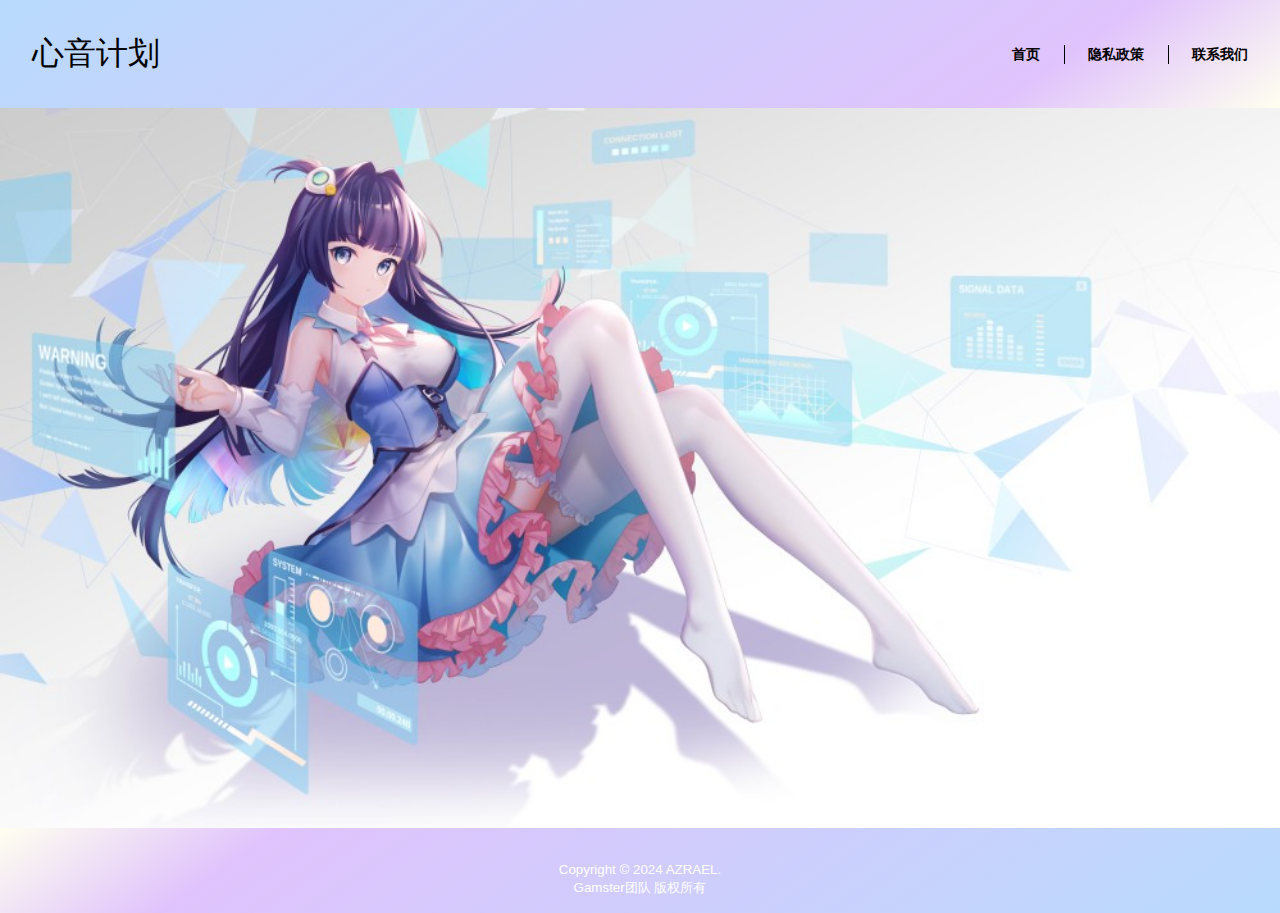
<file: index.html>
<!DOCTYPE html>
<html lang="zh-cmn-Hans">
  <head>
    <meta charset="UTF-8" />
    <meta http-equiv="X-UA-Compatible" content="IE=edge" />
    <meta name="viewport" content="width=device-width, initial-scale=1.0" />
    <title>心音计划</title>
    <link rel="stylesheet" href="style.css" />
    <link rel="icon" type="image/x-icon" href="./img/azrael_icon_108x108.png">
    <link rel="stylesheet" href="https://fonts.googleapis.com/css?family=Sofia&effect=neon">
  </head>
  <body>
    <header class="header07 header-linear">
      <input id="nav-input" type="checkbox" class="nav-hidden" />
      <label id="menu-btn" for="nav-input"><span></span></label>
      <div>
        <!--<img src="./img/logo-black.svg" alt="心音计划标识" />-->
        <p class="font-effect-neon">心音计划</p>
      </div>
      <nav class="nav">
        <ul class="item">
          <li class="list">
            <a href="https://pendorarock.github.io/xinyinjihua/">首页</a>
          </li>
          <li class="list">
            <a href="https://pendorarock.github.io/xinyinjihua/privacy.html">隐私政策</a>
          </li>
          <li class="list">
            <a href="https://pendorarock.github.io/xinyinjihua/contact.html">联系我们</a>
          </li>
        </ul>
      </nav>
    </header>
    <div class="fv-container"></div>

    <footer class="footer01">
    	<div>
    		<p class="copyright"><small>Copyright © 2024 AZRAEL.</small></p>
      		<p class="copyright"><small>Gamster团队 版权所有</small></p>
    	</div>
    </footer>
  </body>
</html>
</file>
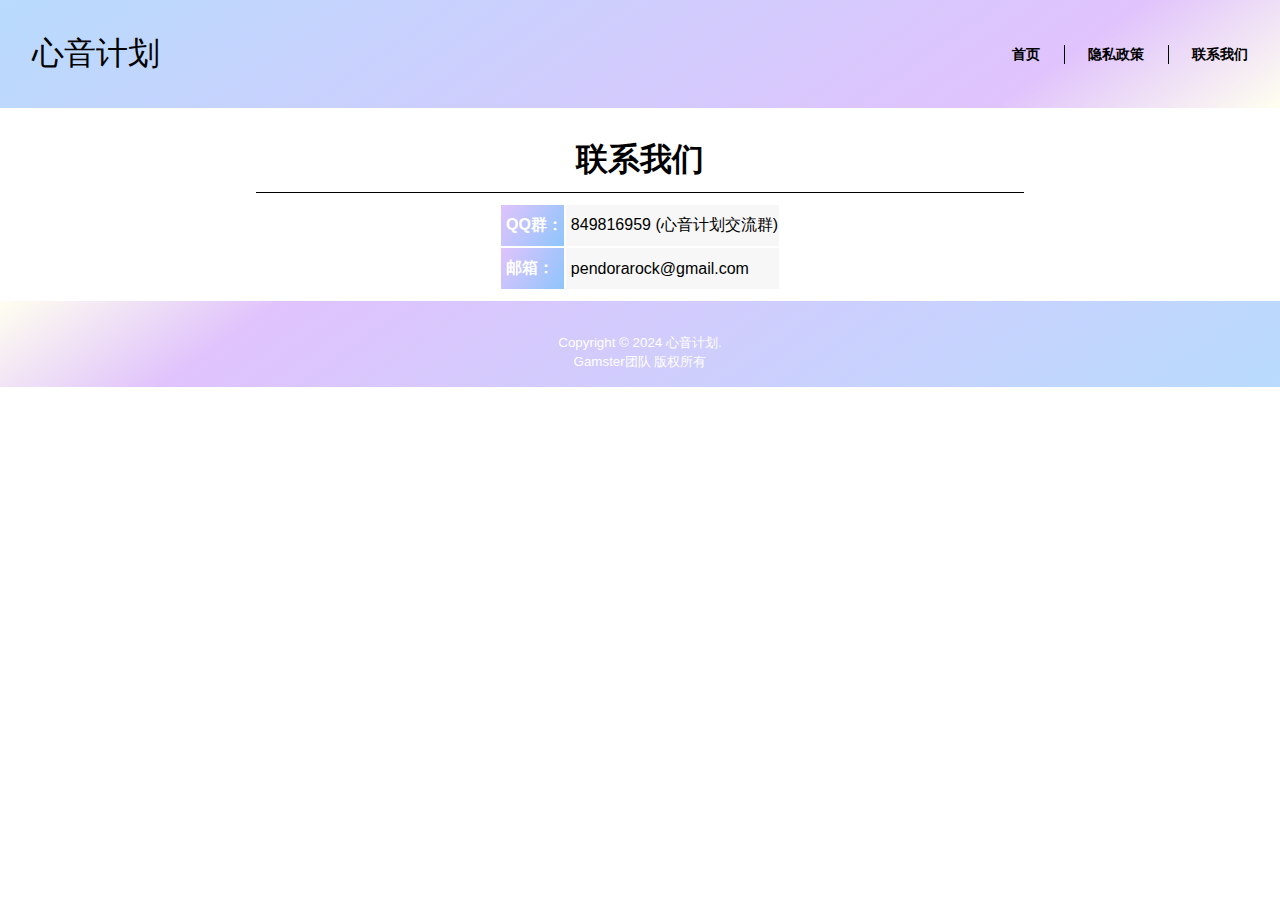
<file: contact.html>
<!DOCTYPE html>
<html lang="zh-cmn-Hans">
  <head>
    <meta charset="UTF-8" />
    <meta http-equiv="X-UA-Compatible" content="IE=edge" />
    <meta name="viewport" content="width=device-width, initial-scale=1.0" />
    <title>联系我们</title>
    <link rel="stylesheet" href="style.css" />
    <link rel="icon" type="image/x-icon" href="./img/azraelf_icon_108x108.png">
    <link rel="stylesheet" href="https://fonts.googleapis.com/css?family=Sofia&effect=neon">
  </head>
  <body>
    <header class="header07 header-linear">
      <input id="nav-input" type="checkbox" class="nav-hidden" />
      <label id="menu-btn" for="nav-input"><span></span></label>
      <div>
        <!--<img src="./img/logo-black.svg" alt="心音计划标识" />-->
        <p class="font-effect-neon">心音计划</p>
      </div>
      <nav class="nav">
        <ul class="item">
          <li class="list">
            <a href="https://pendorarock.github.io/xinyinjihua/">首页</a>
          </li>
          <li class="list">
            <a href="https://pendorarock.github.io/xinyinjihua/privacy.html">隐私政策</a>
          </li>
          <li class="list">
            <a href="https://pendorarock.github.io/xinyinjihua/contact.html">联系我们</a>
          </li>
        </ul>
      </nav>
    </header>

    <div class="grid-contact">
      <div></div>
      <div>
        <h1 class="contact">联系我们</h1>
        <table class="contact">
          <tr>
            <th>QQ群：</th>
            <td>849816959 (心音计划交流群)</td>
          </tr>
          <tr>
            <th>邮箱：</th>
            <td>pendorarock@gmail.com</td>
          </tr>
        </table>
      </div>
      <div></div>
    </div>

    <footer class="footer01">
    	<div>
    		<p class="copyright"><small>Copyright © 2024 心音计划.</small></p>
      		<p class="copyright"><small>Gamster团队 版权所有</small></p>
    	</div>
    </footer>
  </body>
</html>
</file>
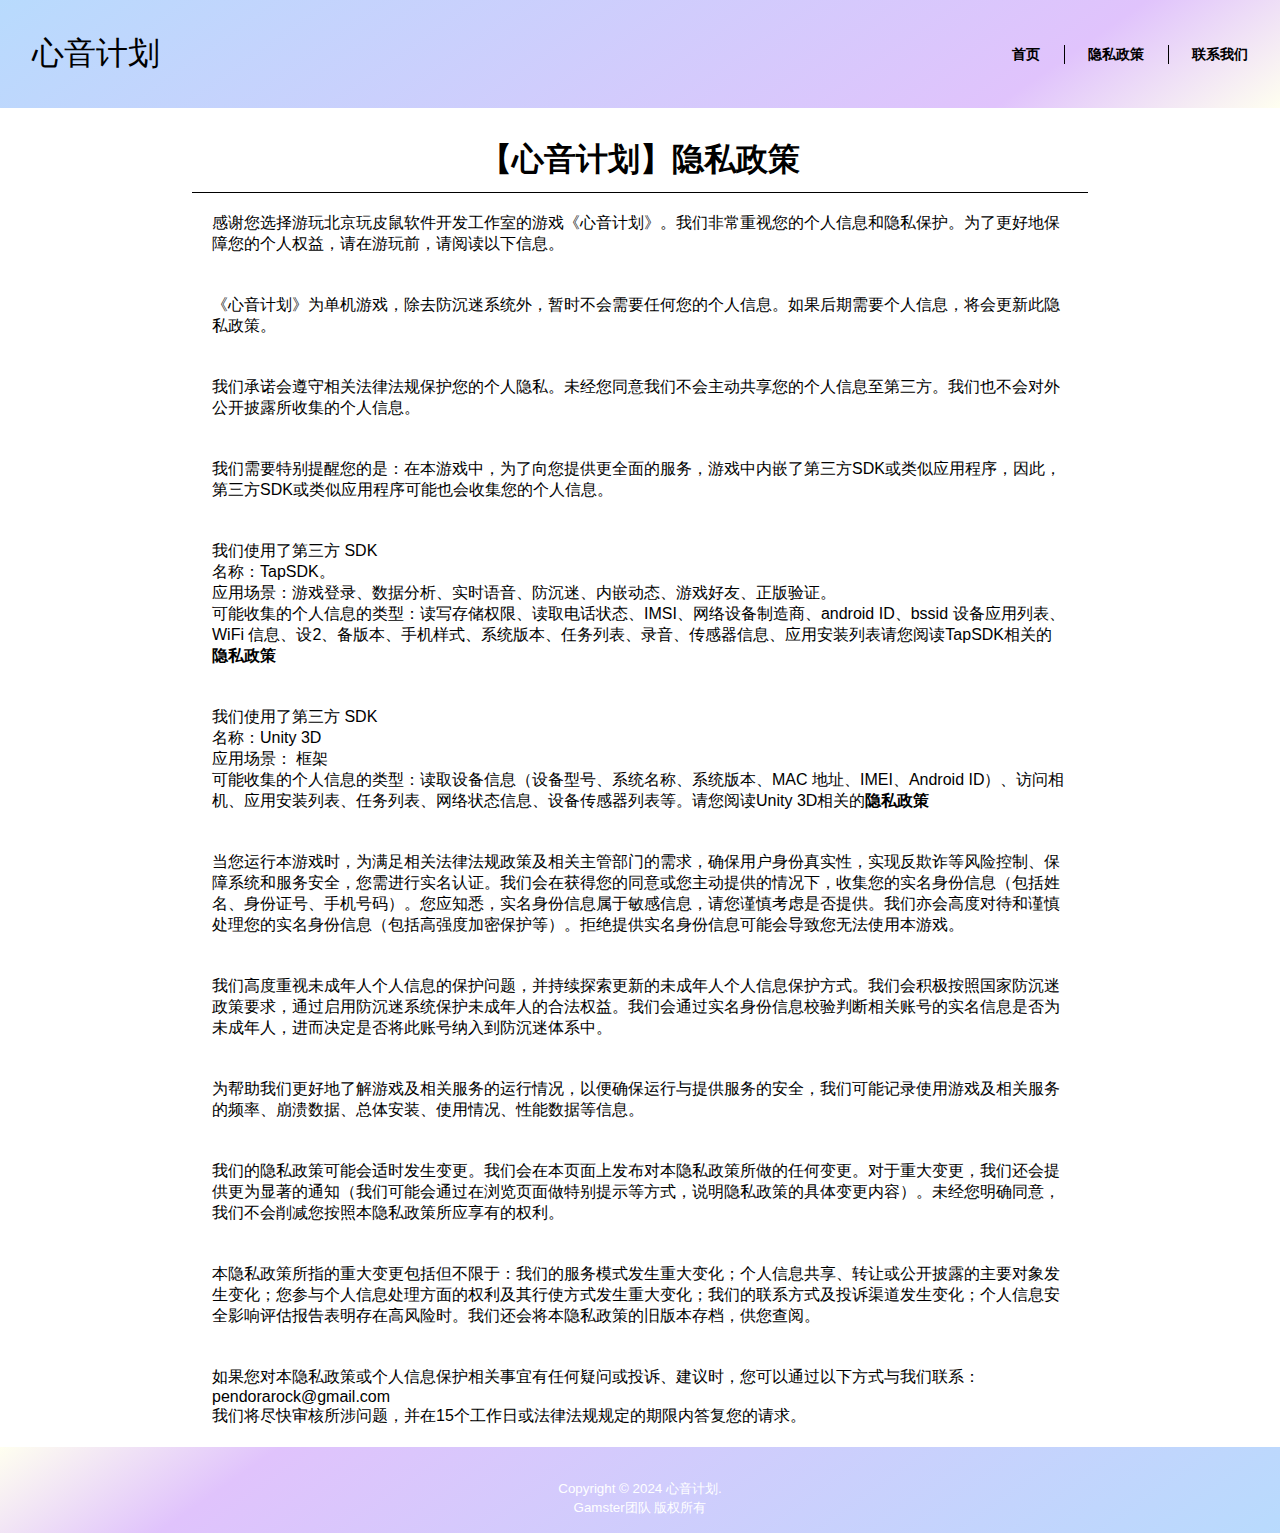
<file: privacy.html>
<!DOCTYPE html>
<html lang="zh-cmn-Hans">
  <head>
    <meta charset="UTF-8" />
    <meta http-equiv="X-UA-Compatible" content="IE=edge" />
    <meta name="viewport" content="width=device-width, initial-scale=1.0" />
    <title>隐私政策</title>
    <link rel="stylesheet" href="style.css" />
    <link rel="icon" type="image/x-icon" href="./img/azrael_icon_108x108.png">
    <link rel="stylesheet" href="https://fonts.googleapis.com/css?family=Sofia&effect=neon">
  </head>
  <body>
    <header class="header07 header-linear">
      <input id="nav-input" type="checkbox" class="nav-hidden" />
      <label id="menu-btn" for="nav-input"><span></span></label>
      <div>
        <!--<img src="./img/logo-black.svg" alt="心音计划标识" />-->
        <p class="font-effect-neon">心音计划</p>
      </div>
      <nav class="nav">
        <ul class="item">
          <li class="list">
            <a href="https://pendorarock.github.io/xinyinjihua/">首页</a>
          </li>
          <li class="list">
            <a href="https://pendorarock.github.io/xinyinjihua/privacy.html">隐私政策</a>
          </li>
          <li class="list">
            <a href="https://pendorarock.github.io/xinyinjihua/contact.html">联系我们</a>
          </li>
        </ul>
      </nav>
    </header>
    
    <div class="grid-privacy">
      <div></div>
      <div>
        <h1 class="privacy">【心音计划】隐私政策</h1>
        <p class="privacy">感谢您选择游玩北京玩皮鼠软件开发工作室的游戏《心音计划》。我们非常重视您的个人信息和隐私保护。为了更好地保障您的个人权益，请在游玩前，请阅读以下信息。</p>

        <p class="privacy">《心音计划》为单机游戏，除去防沉迷系统外，暂时不会需要任何您的个人信息。如果后期需要个人信息，将会更新此隐私政策。</p>

        <p class="privacy">我们承诺会遵守相关法律法规保护您的个人隐私。未经您同意我们不会主动共享您的个人信息至第三方。我们也不会对外公开披露所收集的个人信息。</p>

        <p class="privacy">我们需要特别提醒您的是：在本游戏中，为了向您提供更全面的服务，游戏中内嵌了第三方SDK或类似应用程序，因此，第三方SDK或类似应用程序可能也会收集您的个人信息。</p>

        <p class="privacy">
          我们使用了第三方 SDK<br />
          名称：TapSDK。<br />
          应用场景：游戏登录、数据分析、实时语音、防沉迷、内嵌动态、游戏好友、正版验证。<br />
          可能收集的个人信息的类型：读写存储权限、读取电话状态、IMSI、网络设备制造商、android ID、bssid 设备应用列表、WiFi 信息、设2、备版本、手机样式、系统版本、任务列表、录音、传感器信息、应用安装列表请您阅读TapSDK相关的<a href="https://developer.taptap.com/docs/sdk/start/agreement/" target="_blank"><strong>隐私政策</strong></a></p>

        <p class="privacy">
          我们使用了第三方 SDK<br />
          名称：Unity 3D<br />
          应用场景： 框架<br />
          可能收集的个人信息的类型：读取设备信息（设备型号、系统名称、系统版本、MAC 地址、IMEI、Android ID）、访问相机、应用安装列表、任务列表、网络状态信息、设备传感器列表等。请您阅读Unity 3D相关的<a href="https://unity.com/cn/legal/privacy-policy" target="_blank"><strong>隐私政策</strong></a></p>

        <p class="privacy">当您运行本游戏时，为满足相关法律法规政策及相关主管部门的需求，确保用户身份真实性，实现反欺诈等风险控制、保障系统和服务安全，您需进行实名认证。我们会在获得您的同意或您主动提供的情况下，收集您的实名身份信息（包括姓名、身份证号、手机号码）。您应知悉，实名身份信息属于敏感信息，请您谨慎考虑是否提供。我们亦会高度对待和谨慎处理您的实名身份信息（包括高强度加密保护等）。拒绝提供实名身份信息可能会导致您无法使用本游戏。</p>

        <p class="privacy">我们高度重视未成年人个人信息的保护问题，并持续探索更新的未成年人个人信息保护方式。我们会积极按照国家防沉迷政策要求，通过启用防沉迷系统保护未成年人的合法权益。我们会通过实名身份信息校验判断相关账号的实名信息是否为未成年人，进而决定是否将此账号纳入到防沉迷体系中。</p>
        <p class="privacy">为帮助我们更好地了解游戏及相关服务的运行情况，以便确保运行与提供服务的安全，我们可能记录使用游戏及相关服务的频率、崩溃数据、总体安装、使用情况、性能数据等信息。</p>

        <p class="privacy">我们的隐私政策可能会适时发生变更。我们会在本页面上发布对本隐私政策所做的任何变更。对于重大变更，我们还会提供更为显著的通知（我们可能会通过在浏览页面做特别提示等方式，说明隐私政策的具体变更内容）。未经您明确同意，我们不会削减您按照本隐私政策所应享有的权利。</p>

        <p class="privacy">本隐私政策所指的重大变更包括但不限于：我们的服务模式发生重大变化；个人信息共享、转让或公开披露的主要对象发生变化；您参与个人信息处理方面的权利及其行使方式发生重大变化；我们的联系方式及投诉渠道发生变化；个人信息安全影响评估报告表明存在高风险时。我们还会将本隐私政策的旧版本存档，供您查阅。</p>

        <p class="privacy">如果您对本隐私政策或个人信息保护相关事宜有任何疑问或投诉、建议时，您可以通过以下方式与我们联系：pendorarock@gmail.com<br />
        我们将尽快审核所涉问题，并在15个工作日或法律法规规定的期限内答复您的请求。</p>
      </div>
      <div></div>
    </div>

    <footer class="footer01">
    	<div>
    		<p class="copyright"><small>Copyright © 2024 心音计划.</small></p>
      		<p class="copyright"><small>Gamster团队 版权所有</small></p>
    	</div>
    </footer>
  </body>
</html>
</file>
<file: style.css>
*,
::before,
::after {
  box-sizing: border-box;
  border-style: solid;
  border-width: 0;
  margin: 0;
}

body {
  font-family: "Noto Sans", sans-serif;
  overflow-x: hidden;
}

ul {
  padding: 0;
  list-style: none;
}

a {
  background: transparent;
  text-decoration: none;
  color: inherit;
}

.grid-privacy {
  display: grid;
  grid-template-columns: 15% 70% 15%;
}

h1.privacy{
	border-bottom: 1px solid black;
	text-align: center;
	padding: 30px 0 10px 0;
}

p.privacy{
	padding: 20px;
}

.grid-contact {
  display: grid;
  grid-template-columns: 20% 60% 20%;
}

h1.contact{
	border-bottom: 1px solid black;
	text-align: center;
	padding: 30px 0 10px 0;
}

p.contact{
	padding: 10px 0;
}

p.font-effect-neon{
	font-size: 2rem;
}

table.contact{
	margin: 0 auto;
	padding: 10px;
	text-align: left;
}

th, td {
  padding-top: 10px;
  padding-bottom: 10px;
  padding-left: 5px;
}


table.contact tr{
  background-color: #f7f7f7;
}

table.contact th{
  background-image: linear-gradient(120deg, #e0c3fc 0%, #8ec5fc 100%);
  color: #fff;
}

/* ヘッダー07 */
header.header07 {
  width: 100%;
  display: flex;
  align-items: center;
  justify-content: space-between;
  padding: 1rem;
}

header.header-linear {
  padding: 2rem 2rem;
  background-image: linear-gradient(145deg, #8ec5fca0 0%, #e0c3fc 80%, #ffff1010 100%);
}

div.logo {
  width: 60px;
  height: 30px;
}

div.logo img {
  width: 100%;
  height: 100%;
  object-fit: contain;
}

nav.nav ul.item {
  display: flex;
}

nav.nav ul.item li.list {
  padding-left: 1.5rem;
  margin-left: 1.5rem;
  position: relative;
}

nav.nav ul.item li.list::before {
  display: inline-block;
  content: "";
  width: 1px;
  height: 100%;
  background: #000;
  position: absolute;
  top: 0;
  left: 0;
}

nav.nav ul.item li.list:first-child::before {
  content: none;
}

nav.nav ul.item li.list a {
  font-weight: bold;
  font-size: 0.9rem;
}

nav.nav ul.item li.list a:hover {
	text-decoration: underline;;
}

#menu-btn,
.nav-hidden {
  display: none;
}

/* キービジュアル */
.fv-container {
  width: 100%;
  height: 80vh;
  background: url(./img/azrael_home.jpg) no-repeat;
  background-size: cover;
}

/* SPここから */
@media (max-width: 768px) {
	.grid-privacy {
		display: grid;
		grid-template-columns: 5% 90% 5%;
	}
	.grid-contact {
		display: grid;
		grid-template-columns: 10% 80% 10%;
	}
	header.header-linear {
		padding: 0.8rem;
		background-image: linear-gradient(145deg, #8ec5fca0 0%, #8ec5fcff 20%, #e0c3fc 80%, #ffff1010 100%);
	}
	p.font-effect-neon{
		font-size: 1rem;
		top: 1rem;
		left: 1rem;
	}
	h1.privacy,
	h1.contact{
		font-size: 1.2rem;
	}
	p.privacy,
	p.contact{
		font-size: 0.8rem;

	}
	table.contact{
		font-size: 0.8rem;
	}
  #menu-btn {
    display: block;
    width: 30px;
    height: 20px;
    position: fixed;
    top: 1rem;
    right: 1rem;
    z-index: 3;
  }

  #menu-btn span,
  #menu-btn span::before,
  #menu-btn span::after {
    content: "";
    height: 2px;
    width: 100%;
    border-radius: 3px;
    background: #3656a7;
    position: absolute;
    transition: 0.2s;
  }

  #menu-btn span {
    top: 0;
  }

  #menu-btn span:before {
    top: 8px;
  }

  #menu-btn span:after {
    top: 16px;
  }

  #nav-input:checked~#menu-btn span {
    top: 8px;
    transform: rotate(45deg);
  }

  #nav-input:checked~#menu-btn span::before {
    opacity: 0;
  }

  #nav-input:checked~#menu-btn span::after {
    top: 0;
    transform: rotate(-90deg);
  }

  div.logo {
    width: 50px;
    height: 20px;
    margin: 0 auto;
  }

  nav.nav {
    width: 230px;
    height: 100vh;
    position: fixed;
    top: 0;
    right: 0;
    z-index: 2;
    opacity: 0;
    visibility: hidden;
    background: #fff;
    transition: 0.5s;
  }

  nav.nav ul.item {
    display: block;
    padding: 4rem 7rem 1rem 2rem;
  }

  nav.nav ul.item li.list {
    padding-left: 0;
    margin-left: 0;
    border-bottom: 1px solid darkblue;
    margin-top: 25px;
  }

  nav.nav ul.item li.list a:hover{
  	text-decoration: none;
  }

  nav.nav ul.item li.list::before {
    content: none;
  }

  #nav-input:checked~nav.nav {
    opacity: 1;
    visibility: visible;
  	background-image: linear-gradient(145deg, #ffff1010 0%, #e0c3fc 20%, #8ec5fca0 100%);
  }
}
/* =============================================
フッターのCSSはここから
============================================= */
/* フッター01 */
footer.footer01 {
  padding: 2rem 1rem 1rem;
  background-image: linear-gradient(145deg, #ffff1010 0%, #e0c3fc 20%, #8ec5fca0 100%);
}

p.copyright {
  text-align: center;
  color: #fff;
}
</file>
